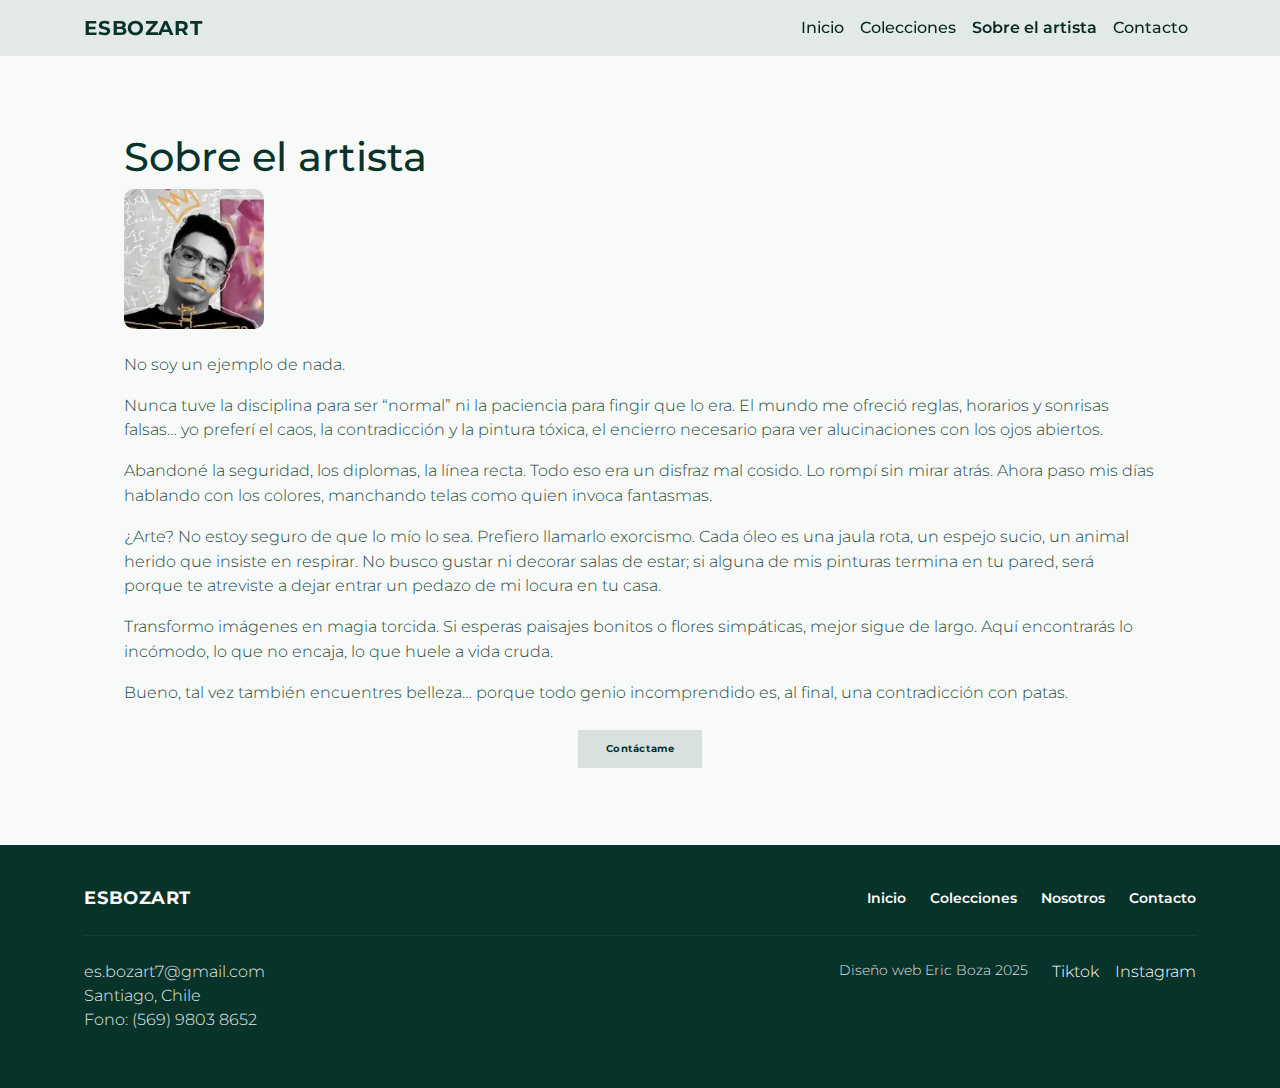
<file: PAGINAS/03 sobre el artista.html>
<!doctype html>
<html lang="es">
<head>
  <meta charset="utf-8" />
  <meta name="viewport" content="width=device-width, initial-scale=1" />

  <!-- SEO básico -->
  <title>Sobre el artista — ESBOZART</title>
  <meta name="description" content="Conoce a Eric Boza (ESBOZART): artista visual chileno. Su proceso con óleo, visión y trayectoria. Contáctalo para encargos y colaboraciones." />

  <!-- Bootstrap -->
  <link href="https://cdn.jsdelivr.net/npm/bootstrap@5.3.8/dist/css/bootstrap.min.css" rel="stylesheet"/>

  <!-- Fuente -->
  <link rel="preconnect" href="https://fonts.googleapis.com"/>
  <link rel="preconnect" href="https://fonts.gstatic.com" crossorigin/>
  <link href="https://fonts.googleapis.com/css2?family=Montserrat:wght@300;500;700&display=swap" rel="stylesheet"/>

  <!-- CSS del proyecto -->
  <link rel="stylesheet" href="../css/style.css">
</head>
<body>

  <!-- NAVBAR (igual a index) -->
  <nav class="navbar navbar-expand-lg">
    <div class="container-fluid">
      <a class="navbar-brand fw-bold" href="../index.html">ESBOZART</a>

      <button class="navbar-toggler" type="button" data-bs-toggle="collapse"
              data-bs-target="#navCol" aria-controls="navCol" aria-expanded="false"
              aria-label="Alternar navegación">
        <span class="navbar-toggler-icon"></span>
      </button>

      <div class="collapse navbar-collapse justify-content-end" id="navCol">
        <div class="navbar-nav">
          <a class="nav-link" href="../index.html">Inicio</a>
          <a class="nav-link" href="./01 colecciones.html">Colecciones</a>
          <a class="nav-link active" aria-current="page" href="./03 sobre el artista.html">Sobre el artista</a>
          <a class="nav-link" href="./04 contacto.html">Contacto</a>
        </div>
      </div>
    </div>
  </nav>

  <!-- CONTENIDO -->
  <main>
    <section class="about-page" aria-labelledby="about-title">
      <div class="container about-container">
        <h1 id="about-title" class="page-title">Sobre el artista</h1>

        <figure class="about-portrait">
          <img class="about-portrait__img"
               src="../IMAGENES/001_HOME/foto perfil eric boza.webp"
               alt="Retrato del artista Eric Boza en su taller">
        </figure>

        <div class="about-text">
          <p>No soy un ejemplo de nada.</p>

          <p>Nunca tuve la disciplina para ser “normal” ni la paciencia para fingir que lo era. El mundo me ofreció reglas, horarios y sonrisas falsas… yo preferí el caos, la contradicción y la pintura tóxica, el encierro necesario para ver alucinaciones con los ojos abiertos.</p>

          <p>Abandoné la seguridad, los diplomas, la línea recta. Todo eso era un disfraz mal cosido. Lo rompí sin mirar atrás. Ahora paso mis días hablando con los colores, manchando telas como quien invoca fantasmas.</p>

          <p>¿Arte? No estoy seguro de que lo mío lo sea. Prefiero llamarlo exorcismo. Cada óleo es una jaula rota, un espejo sucio, un animal herido que insiste en respirar. No busco gustar ni decorar salas de estar; si alguna de mis pinturas termina en tu pared, será porque te atreviste a dejar entrar un pedazo de mi locura en tu casa.</p>

          <p>Transformo imágenes en magia torcida. Si esperas paisajes bonitos o flores simpáticas, mejor sigue de largo. Aquí encontrarás lo incómodo, lo que no encaja, lo que huele a vida cruda.</p>

          <p>Bueno, tal vez también encuentres belleza… porque todo genio incomprendido es, al final, una contradicción con patas.</p>
        </div>

        <div class="about-cta">
          <a href="https://wa.me/56998038652" target="_blank" rel="noopener" class="btn">Contáctame</a>
        </div>

      </div>
    </section>
  </main>

  <!-- FOOTER (igual a index) -->
  <footer class="site-footer" role="contentinfo">
    <div class="footer-inner">
      <div class="footer-top">
        <div class="brand">ESBOZART</div>
        <nav class="footer-nav" aria-label="Navegación de pie de página">
          <ul>
            <li><a href="../index.html">Inicio</a></li>
            <li><a href="./01 colecciones.html">Colecciones</a></li>
            <li><a href="./03 sobre el artista.html">Nosotros</a></li>
            <li><a href="./04 contacto.html">Contacto</a></li>
          </ul>
        </nav>
      </div>

      <hr class="footer-rule" />

      <div class="footer-bottom">
        <address class="contacto">
          <a href="mailto:es.bozart7@gmail.com">es.bozart7@gmail.com</a><br />
          Santiago, Chile<br />
          Fono: <a href="tel:+56998038652">(569) 9803 8652</a>
        </address>

        <p class="creditos">Diseño web Eric Boza 2025</p>

        <ul class="social">
          <li><a href="https://www.tiktok.com/@es.bozart" aria-label="Tiktok" target="_blank" rel="noopener">Tiktok</a></li>
          <li><a href="https://www.instagram.com/es.bozart/" aria-label="Instagram" target="_blank" rel="noopener">Instagram</a></li>
        </ul>
      </div>
    </div>
  </footer>

  <!-- Bootstrap JS -->
  <script src="https://cdn.jsdelivr.net/npm/bootstrap@5.3.8/dist/js/bootstrap.bundle.min.js"></script>
</body>
</html>
</file>
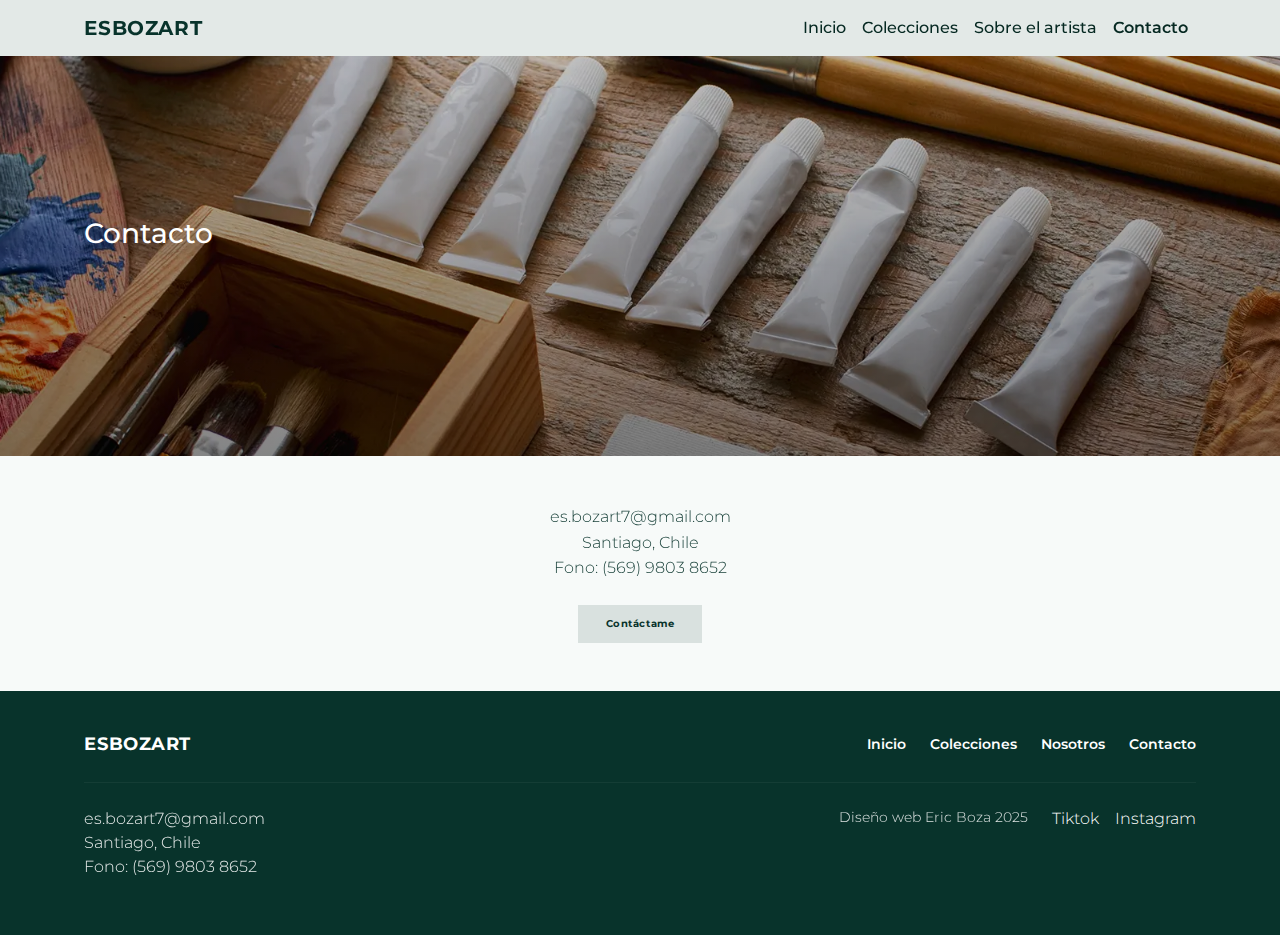
<file: PAGINAS/04 contacto.html>
<!doctype html>
<html lang="es"> 
<head>
  <meta charset="utf-8" />
  <meta name="viewport" content="width=device-width, initial-scale=1" />
  <title>Contacto — ESBOZART</title>
  <meta name="description" content="Escríbeme para cotizaciones, encargos de obra original y envíos. WhatsApp, correo y teléfono — ESBOZART, Santiago de Chile." />

  <!-- Bootstrap (igual que en index) -->
  <link href="https://cdn.jsdelivr.net/npm/bootstrap@5.3.8/dist/css/bootstrap.min.css" rel="stylesheet" />

  <!-- Fuente -->
  <link rel="preconnect" href="https://fonts.googleapis.com"/>
  <link rel="preconnect" href="https://fonts.gstatic.com" crossorigin/>
  <link href="https://fonts.googleapis.com/css2?family=Montserrat:wght@300;500;700&display=swap" rel="stylesheet"/>

  <!-- CSS compilado -->
  <link rel="stylesheet" href="../css/style.css">
</head>
<body>

  <!-- NAVBAR (igual a index) -->
  <nav class="navbar navbar-expand-lg">
    <div class="container-fluid">
      <a class="navbar-brand fw-bold" href="../index.html">ESBOZART</a>

      <button class="navbar-toggler" type="button" data-bs-toggle="collapse"
              data-bs-target="#navCol" aria-controls="navCol" aria-expanded="false"
              aria-label="Alternar navegación">
        <span class="navbar-toggler-icon"></span>
      </button>

      <div class="collapse navbar-collapse justify-content-end" id="navCol">
        <div class="navbar-nav">
          <a class="nav-link" href="../index.html">Inicio</a>
          <a class="nav-link" href="./01 colecciones.html">Colecciones</a>
          <a class="nav-link" href="./03 sobre el artista.html">Sobre el artista</a>
          <a class="nav-link active" aria-current="page" href="./04 contacto.html">Contacto</a>
        </div>
      </div>
    </div>
  </nav>

  <main>
    <!-- HERO / banner -->
    <section class="contact-hero" aria-labelledby="contact-hero-title">
      <img
        class="contact-hero__img"
        src="../IMAGENES/001_HOME/contacto banner.webp"
        alt="Materiales de pintura sobre una mesa" />
      <div class="contact-hero__overlay"></div>
      <div class="contact-hero__content">
        <h1 id="contact-hero-title">Contacto</h1>
      </div>
    </section>

    <!-- Datos + CTA -->
    <section class="contact-info" aria-labelledby="contact-info-title">
      <div class="container">
        <h2 id="contact-info-title" class="sr-only">Información de contacto</h2>

        <address class="contact-info__block" translate="no">
          <a href="mailto:es.bozart7@gmail.com">es.bozart7@gmail.com</a><br />
          Santiago, Chile<br />
          Fono: <a href="tel:+56998038652">(569) 9803 8652</a>
        </address>

        <div class="contact-cta">
          <a href="https://wa.me/56998038652" target="_blank" rel="noopener" class="btn">Contáctame</a>
        </div>
      </div>
    </section>
  </main>

  <!-- FOOTER (igual a index) -->
  <footer class="site-footer" role="contentinfo">
    <div class="footer-inner">
      <div class="footer-top">
        <div class="brand">ESBOZART</div>
        <nav class="footer-nav" aria-label="Navegación de pie de página">
          <ul>
            <li><a href="../index.html">Inicio</a></li>
            <li><a href="./01 colecciones.html">Colecciones</a></li>
            <li><a href="./03 sobre el artista.html">Nosotros</a></li>
            <li><a href="./04 contacto.html">Contacto</a></li>
          </ul>
        </nav>
      </div>
      <hr class="footer-rule" />
      <div class="footer-bottom">
        <address class="contacto">
          <a href="mailto:es.bozart7@gmail.com">es.bozart7@gmail.com</a><br />
          Santiago, Chile<br />
          Fono: <a href="tel:+56998038652">(569) 9803 8652</a>
        </address>

        <p class="creditos">Diseño web Eric Boza 2025</p>

        <ul class="social">
          <li><a href="https://www.tiktok.com/@es.bozart" aria-label="Tiktok" target="_blank" rel="noopener">Tiktok</a></li>
          <li><a href="https://www.instagram.com/es.bozart/" aria-label="Instagram" target="_blank" rel="noopener">Instagram</a></li>
        </ul>
      </div>
    </div>
  </footer>

  <!-- Bootstrap JS -->
  <script src="https://cdn.jsdelivr.net/npm/bootstrap@5.3.8/dist/js/bootstrap.bundle.min.js"></script>
</body>
</html>
</file>
<file: css/style.css>
@charset "UTF-8";
/* Opcional (solo para quitar la advertencia de mix): */
/* ===== Reset mínimo ===== */
* {
  margin: 0;
  padding: 0;
  box-sizing: border-box;
}

img {
  max-width: 100%;
  display: block;
}

body {
  font-family: "Montserrat", sans-serif;
  font-weight: 300;
  color: #08332B; /* #08332B */
  background: #f7faf9;
  padding-inline: 0;
}

/* móvil: gutters laterales globales */
@media (max-width: 575.98px) {
  body {
    padding-inline: 16px;
  }
}
/* ================= NAVBAR =================
   Fondo = mismo tono translúcido de tus botones
   Texto (links + brand) = mismo color que usa el texto del botón
   Sin subrayados, sin mayúsculas forzadas, peso normal/activo sutil
=========================================== */
.navbar {
  background-color: rgba(188, 200, 198, 0.35) !important; /* como los botones */
  backdrop-filter: blur(8px);
  -webkit-backdrop-filter: blur(8px);
  /* no “trucamos” ancho; que sea natural */
  --bs-navbar-padding-x: 0;
}

.navbar .container-fluid {
  /* gutter relativo ~100px en 1512px y mínimo 16px */
  padding-inline: clamp(16px, 6.6vw, 100px);
}

/* Marca / logo */
.navbar .navbar-brand {
  color: #08332B !important; /* igual al texto de tus botones */
  font-weight: 700;
  letter-spacing: 0.03em;
  text-decoration: none;
}

/* Enlaces */
.navbar .nav-link {
  color: rgb(6.4, 40.8, 34.4) !important;
  font-weight: 500; /* NO aumentamos tamaño ni transform */
  text-decoration: none;
}

/* Hover / activo: sutil, sin subrayado */
.navbar .nav-link:hover {
  color: rgb(6.4, 40.8, 34.4) !important; /* un poco más oscuro */
  text-decoration: none;
}

.navbar .nav-link.active,
.navbar .nav-link[aria-current=page] {
  font-weight: 600; /* leve énfasis */
  text-decoration: none;
}

/* Toggler (hamburguesa) en verde oscuro para que combine */
.navbar .navbar-toggler {
  border: 0;
}

.navbar .navbar-toggler-icon {
  /* icono en el mismo color del texto */
  background-image: url("data:image/svg+xml,%3csvg xmlns='http://www.w3.org/2000/svg' viewBox='0 0 30 30'%3e%3cpath stroke='%2308332B' stroke-linecap='round' stroke-miterlimit='10' stroke-width='2' d='M4 7h22M4 15h22M4 23h22'/%3e%3c/svg%3e");
}

/* ================= BOTONES =================
   (para referencia; no cambia nada que ya te guste)
=========================================== */
.btn {
  display: inline-block;
  padding: 12px 28px;
  background: rgba(188, 200, 198, 0.5);
  color: #08332B;
  text-decoration: none;
  letter-spacing: 0.06em;
  font-weight: 700;
  font-size: 0.6rem;
  border: 0;
  border-radius: 999px; /* mobile por defecto */
  transition: background-color 0.2s ease, color 0.2s ease;
}

.btn:hover {
  background: #08332B;
  color: #fff;
}

/* Desktop: botón recto */
@media (min-width: 992px) {
  .btn {
    border-radius: 0;
  }
}
/* Mobile: ancho completo + redondeo suave */
@media (max-width: 575.98px) {
  .btn {
    display: block;
    width: 100%;
    border-radius: 15px;
    text-align: center;
    padding: 14px 0;
  }
}
/* A11y: texto solo para lectores de pantalla */
.sr-only {
  position: absolute !important;
  width: 1px !important;
  height: 1px !important;
  padding: 0 !important;
  margin: -1px !important;
  overflow: hidden !important;
  clip: rect(0, 0, 0, 0) !important;
  white-space: nowrap !important;
  border: 0 !important;
}

/* =========================================================
   LAYOUT GLOBAL DEL SITIO
   Archivo: sass/layout/_layout.scss
   Depende de: sass/base/_variables.scss
   =======================================================*/
/* =========================================================
   0) BASE mínima del layout (no pisa tu _base.scss)
   =======================================================*/
*,
*::before,
*::after {
  box-sizing: border-box;
}

html, body {
  margin: 0;
  max-width: 100%;
  overflow-x: clip; /* evita scroll horizontal */
}

img, video {
  display: block;
  max-width: 100%;
  height: auto;
}

/* Gutters en mobile los da cada .container */
@media (max-width: 575.98px) {
  body {
    padding: 0 !important;
  }
}
/* =========================================================
   1) BOTÓN GLOBAL (solo ajustes mínimos aquí)
   - Si ya defines .btn en _base.scss, esto NO la reemplaza,
     sólo asegura el mismo ancho en mobile para TODAS las páginas.
   =======================================================*/
@media (max-width: 575.98px) {
  .btn {
    display: block !important;
    width: 100% !important; /* MISMO comportamiento móvil en todo el sitio */
    border-radius: 12px; /* igual que en otras secciones */
    text-align: center;
  }
}
/* =========================
   2) HERO (con nesting)
   ========================= */
.hero {
  position: relative;
  display: flex;
  align-items: center;
  justify-content: flex-start;
  width: 100%;
  color: #fff;
  height: 400px;
}
.hero::after {
  content: "";
  position: absolute;
  inset: 0;
  z-index: -1;
  background: linear-gradient(to bottom, rgba(0, 0, 0, 0.1), rgba(0, 0, 0, 0.45));
}
.hero .banner-hero {
  position: absolute;
  inset: 0;
  width: 100%;
  height: 100%;
  object-fit: cover;
  filter: brightness(80%);
  z-index: -2;
}
.hero .hero-content {
  padding-inline: clamp(16px, 6.6vw, 100px);
  width: 100%;
}
.hero .hero-content h1 {
  margin: 0 0 1rem;
  font-weight: 500;
  font-size: clamp(1.2rem, 2.2vw, 2.5rem);
  line-height: 1.25;
  text-shadow: 0 6px 18px rgba(0, 0, 0, 0.35);
}
@media (min-width: 992px) {
  .hero .btn {
    border-radius: 0;
  }
}

@media (max-width: 575.98px) {
  .hero {
    height: 263px;
  }
  .hero .hero-content {
    text-align: center;
    padding-inline: 16px;
  }
}
/* =========================================================
   3) INTRO (bloque corto)
   =======================================================*/
.intro {
  padding-block: clamp(2rem, 6vw, 3.5rem);
  text-align: center;
}

.intro .container {
  max-width: 900px;
  margin-inline: auto;
  padding-inline: clamp(16px, 6.6vw, 100px);
}

.intro h2 {
  margin: 0 0 0.75rem;
  font-weight: 300;
  color: #08332B;
  font-size: clamp(1.25rem, 2.2vw, 2rem);
}

.intro .lead {
  max-width: 560px;
  margin: 0 auto 1rem;
  font-size: 0.95rem;
  line-height: 1.55;
  opacity: 0.85;
}

/* =========================================================
   4) CATEGORÍAS (grilla)
   =======================================================*/
.categorias-obra {
  padding-top: 0;
  padding-bottom: clamp(2rem, 6vw, 3.5rem);
  text-align: center;
}

.categorias-obra .container {
  max-width: 1400px;
  margin-inline: auto;
  padding-inline: clamp(16px, 6.6vw, 100px);
}

.grid-3 {
  display: grid;
  grid-template-columns: repeat(3, minmax(0, 1fr));
  gap: clamp(1rem, 2.5vw, 2rem);
  align-items: start;
}

@media (max-width: 575.98px) {
  .grid-3 {
    grid-template-columns: 1fr;
    gap: 2rem;
  }
}
.cat {
  display: grid;
  justify-items: center;
}

.cat h3 {
  margin: 0 0 0.65rem;
  font-weight: 300;
  color: #08332B;
  font-size: clamp(1rem, 1.8vw, 1.35rem);
}

.cat .frame, .cat .mat {
  padding: 0;
  background: transparent;
  border: 0;
}

.cat .frame {
  width: clamp(240px, 28vw, 360px);
  margin-inline: auto;
}

.cat img {
  width: 100%;
  height: auto;
}

.cat figcaption {
  margin-top: 0.6rem;
  color: #08332B;
  line-height: 1.4;
  opacity: 0.9;
}

.cat figcaption small {
  display: block;
  margin-top: 0.2rem;
  opacity: 0.75;
}

/* =========================================================
   5) ABOUT (bloque del home en 2 columnas)
   =======================================================*/
.about {
  padding-top: 0;
  padding-bottom: clamp(2rem, 6vw, 3.5rem);
}

.about .container {
  max-width: 1400px;
  margin-inline: auto;
  padding-inline: clamp(16px, 6.6vw, 100px);
}

.about-grid {
  display: grid;
  grid-template-columns: 1fr 1fr;
  gap: clamp(1.25rem, 3vw, 2rem);
  align-items: stretch;
}

.about-left {
  display: grid;
  grid-template-columns: 140px 1fr;
  gap: clamp(0.75rem, 2vw, 1.25rem);
  align-items: center;
}

.portrait {
  margin: 0;
  text-align: center;
}

.portrait img {
  width: 100%;
  height: auto;
  object-fit: cover;
  border-radius: 4px;
}

.portrait figcaption {
  margin-top: 0.5rem;
  font-size: 0.95rem;
  opacity: 0.85;
}

.about-text h2 {
  margin: 0 0 0.5rem;
  font-weight: 300;
  color: #08332B;
  font-size: clamp(1.25rem, 2.2vw, 1.8rem);
}

.about-text p {
  line-height: 1.55;
  opacity: 0.9;
  margin: 0 0 0.75rem;
}

.about-right {
  background: #43605B;
  color: #fff;
  padding: clamp(1.5rem, 4vw, 2rem);
  border-radius: 10px;
  display: flex;
  flex-direction: column;
  gap: 1rem;
  justify-content: center;
  align-items: flex-start;
  text-align: left;
}

.about-right h2 {
  margin: 0;
  font-weight: 300;
  font-size: clamp(1.25rem, 2vw, 1.6rem);
}

.about-right ul {
  margin: 0;
  padding-left: 1.25rem;
  line-height: 1.6;
  opacity: 0.95;
  list-style: disc;
}

@media (max-width: 991.98px) {
  .about-grid {
    grid-template-columns: 1fr;
  }
  .about-left {
    grid-template-columns: 1fr;
    justify-items: center;
    text-align: center;
  }
  .about-text p {
    text-align: center;
  }
}
/* =========================================================
   6) TESTIMONIO
   =======================================================*/
.testi {
  padding-block: 0;
}

.testi .container {
  max-width: 1400px;
  margin-inline: auto;
  padding-inline: clamp(16px, 6.6vw, 100px);
}

.testi-grid {
  display: grid;
  grid-template-columns: 1fr 1fr;
  gap: clamp(1.25rem, 3vw, 2rem);
  align-items: stretch;
}

.testi-left {
  background: #43605B;
  color: #fff;
  padding: clamp(1.25rem, 3vw, 2rem);
  border-radius: 10px;
  display: flex;
  flex-direction: column;
  justify-content: center;
  align-items: center;
  text-align: center;
}

#testi-title {
  margin: 0 0 1rem;
  font-weight: 300;
  font-size: clamp(1.2rem, 2vw, 1.6rem);
}

.testi-quote p {
  margin: 0 auto 0.75rem;
  max-width: 600px;
  line-height: 1.6;
  opacity: 0.95;
  font-style: italic;
}

.testi-author {
  margin-top: 0.75rem;
  font-weight: 600;
}

.testi-right {
  margin: 0;
}

@media (max-width: 991.98px) {
  .testi-grid {
    grid-template-columns: 1fr;
  }
  .testi-left {
    order: 2;
  }
  .testi-right {
    order: 1;
  }
  .testi-right img {
    width: 100%;
    height: auto;
    object-fit: contain;
    border-radius: 10px;
  }
}
/* Pegado a ABOUT + sin padding inferior en desktop */
@media (min-width: 992px) {
  .about {
    padding-bottom: 1rem;
  }
  .testi {
    padding-top: 1rem;
    padding-bottom: 0;
  }
  .about-left {
    min-height: 350px;
    display: grid;
    align-content: center;
  }
  .about-right {
    min-height: 350px;
    border-radius: 0;
    display: flex;
    align-items: center;
  }
  .testi-left {
    min-height: 350px;
    border-radius: 0;
  }
  .testi-right {
    min-height: 350px;
    display: grid;
    place-items: center;
  }
  .testi-right img {
    max-height: 275px;
    max-width: 60%;
    width: auto;
    height: auto;
    object-fit: contain;
    border-radius: 0;
  }
}
/* =========================================================
   7) CTA FINAL
   =======================================================*/
.cta {
  padding-block: clamp(4rem, 8vw, 4rem);
  text-align: center;
}

.cta-wrap {
  max-width: 900px;
  margin-inline: auto;
  padding-inline: clamp(16px, 6.6vw, 100px);
  display: flex;
  flex-direction: column;
  align-items: center;
  gap: 1rem;
}

.cta h2 {
  margin: 0;
  color: #08332B;
  font-weight: 300;
  font-size: clamp(1.25rem, 2vw, 1.8rem);
}

/* =========================
   8) FOOTER (con nesting)
   ========================= */
.site-footer {
  background: #08332B;
  color: #fff;
  margin-inline: calc(50% - 50vw);
}
.site-footer .footer-inner {
  padding-block: clamp(1.5rem, 4vw, 2.5rem);
  padding-inline: clamp(16px, 6.6vw, 100px);
  max-width: 1400px;
  margin-inline: auto;
}
.site-footer .footer-inner .footer-top {
  display: flex;
  justify-content: space-between;
  align-items: center;
  flex-wrap: wrap;
  gap: 1rem;
  margin-bottom: 1rem;
}
.site-footer .footer-inner .footer-top .brand {
  font-weight: 700;
  font-size: 1.1rem;
  letter-spacing: 0.03em;
}
.site-footer .footer-inner .footer-top .footer-nav ul {
  list-style: none;
  display: flex;
  flex-wrap: wrap;
  gap: 1.5rem;
  margin: 0;
  padding: 0;
}
.site-footer .footer-inner .footer-top .footer-nav a {
  color: #fff;
  text-decoration: none;
  font-weight: 600;
  font-size: 0.9rem;
}
.site-footer .footer-inner .footer-top .footer-nav a:hover {
  text-decoration: underline;
}
.site-footer .footer-inner .footer-rule {
  border: none;
  border-top: 1px solid rgba(255, 255, 255, 0.2);
  margin: 1.5rem 0;
}
.site-footer .footer-inner .footer-bottom {
  display: grid;
  grid-template-columns: 1fr auto auto;
  align-items: start;
  gap: 1.5rem;
}
.site-footer .footer-inner .footer-bottom .contacto {
  font-style: normal;
  color: #fff;
  opacity: 0.9;
}
.site-footer .footer-inner .footer-bottom .contacto a {
  color: #fff;
  text-decoration: none;
}
.site-footer .footer-inner .footer-bottom .contacto a:hover {
  text-decoration: underline;
}
.site-footer .footer-inner .footer-bottom .creditos {
  text-align: center;
  font-size: 0.85rem;
  opacity: 0.85;
}
.site-footer .footer-inner .footer-bottom .social {
  list-style: none;
  display: flex;
  gap: 1rem;
  margin: 0;
  padding: 0;
}
.site-footer .footer-inner .footer-bottom .social a {
  color: #fff;
  text-decoration: none;
  font-size: 1rem;
}
.site-footer .footer-inner .footer-bottom .social a:hover {
  opacity: 0.8;
}

@media (max-width: 991.98px) {
  .site-footer .footer-top {
    flex-direction: column;
    align-items: center;
    text-align: center;
  }
  .site-footer .footer-nav ul {
    justify-content: center;
    gap: 0.75rem;
  }
  .site-footer .footer-bottom {
    grid-template-columns: 1fr;
    text-align: center;
    gap: 1rem;
  }
  .site-footer .social {
    justify-content: center;
  }
  .site-footer .creditos {
    order: 3;
  }
}
/* =========================
   9) NAVBAR (con nesting)
   ========================= */
.navbar {
  margin-inline: 0 !important;
  width: auto !important;
  overflow-x: clip;
}
.navbar .container,
.navbar .container-fluid {
  margin-inline: 0 !important;
  padding-inline: clamp(16px, 6.6vw, 100px) !important;
  max-width: 100%;
}

/* =========================================================
   10) PÁGINA: “SOBRE EL ARTISTA”
   - Desktop: imagen arriba a la izquierda; texto debajo (columna)
   - Mobile: todo centrado (título, imagen, párrafos y botón)
   =======================================================*/
.about-page {
  padding-block: clamp(2rem, 6vw, 5rem);
}

.about-page .about-container {
  max-width: 1200px;
  margin-inline: auto;
  padding-inline: clamp(16px, 6.6vw, 100px);
}

.about-page .about-title {
  margin: 0 0 1.5rem;
  padding-block: 0.5rem; /* aire arriba/abajo simétrico */
  font-weight: 500;
  font-size: clamp(1.4rem, 2.8vw, 1.9rem);
  line-height: 1.2;
  color: #08332B;
}

.about-page .about-portrait {
  margin: 0 0 1.5rem;
  width: 140px; /* tamaño imagen en desktop */
}

.about-page .about-portrait__img {
  display: block;
  width: 100%;
  height: auto;
  object-fit: cover;
  border-radius: 10px;
}

.about-page .about-text {
  text-align: left;
  line-height: 1.7;
  max-width: none;
}

.about-page .about-text p {
  margin: 0 0 1rem;
}

.about-page .about-cta {
  text-align: center;
  margin-top: 1.5rem;
}

/* Mobile: centrado total (el .btn se hace full-width por la regla global) */
@media (max-width: 575.98px) {
  .about-page {
    padding-block: 2.5rem;
    text-align: center;
  }
  .about-page .about-container {
    display: flex;
    flex-direction: column;
    align-items: center;
    text-align: center;
    padding-inline: 1rem;
  }
  .about-page .about-title {
    font-size: 1.3rem;
    margin-bottom: 1.25rem;
  }
  .about-page .about-portrait {
    width: 170px;
    margin-bottom: 1.25rem;
  }
  .about-page .about-text {
    text-align: center;
    max-width: 90%;
  }
}
/* ===== FIX móvil: que los hijos ocupen todo el ancho ===== */
@media (max-width: 575.98px) {
  .about-page .about-container {
    display: flex;
    flex-direction: column;
    align-items: stretch; /* << antes: center (encogía el ancho de los hijos) */
    text-align: center;
    padding-inline: 1rem;
  }
  /* Elementos que sí deben verse centrados visualmente */
  .about-page .about-portrait {
    width: 170px;
    margin: 0 auto 1.25rem; /* centra el retrato */
  }
  .about-page .about-text {
    max-width: 90%;
    margin-inline: auto; /* centra el bloque de párrafos */
  }
  /* El contenedor del botón ahora ocupa 100% (por stretch) */
  .about-page .about-cta {
    width: 100%;
  }
  /* Si tu .btn global no se aplica, fuerza aquí (opcional) */
  .about-page .about-cta .btn {
    display: block;
    width: 100%;
    border-radius: 12px;
    box-sizing: border-box;
  }
}
/* =========================================================
   CONTACTO — título alto-izquierda en desktop, centrado en móvil
   (coincide con tu HTML .contact-hero / __img / __content)
   =======================================================*/
.contact-hero {
  position: relative !important;
  height: 400px !important;
  overflow: hidden;
}

@media (max-width: 575.98px) {
  .contact-hero {
    height: 263px !important;
  }
}
/* fondo */
.contact-hero__img {
  position: absolute !important;
  inset: 0 !important;
  width: 100% !important;
  height: 100% !important;
  object-fit: cover !important;
  filter: brightness(80%) !important;
}

/* contenido */
.contact-hero__content {
  position: absolute !important;
  inset: 0 !important;
  /* 1) DESKTOP: alto-izquierda (sin translate) */
  display: flex !important;
  align-items: flex-start !important; /* pega arriba */
  justify-content: flex-start !important; /* a la izquierda */
  /* “gutter” lateral + empuje desde arriba para caer en la zona roja */
  padding-inline: clamp(16px, 6.6vw, 100px) !important;
  padding-top: clamp(60px, 18vh, 160px) !important; /* <-- ajusta si la quieres más alta/baja */
  text-align: left !important;
}

.contact-hero__content h1 {
  margin: 0 !important;
  color: #fff !important;
  font-weight: 500 !important;
  font-size: clamp(1.2rem, 2.2vw, 2.5rem) !important;
  line-height: 1.25 !important;
  text-shadow: 0 6px 18px rgba(0, 0, 0, 0.35) !important;
}

/* 2) MÓVIL: centrado pleno */
@media (max-width: 575.98px) {
  .contact-hero__content {
    align-items: center !important;
    justify-content: center !important;
    padding-top: 0 !important; /* quita el empuje vertical en mobile */
    text-align: center !important;
  }
}
/* =========================
   10) “SOBRE EL ARTISTA” — nesting
   ========================= */
.about-page {
  padding-block: clamp(2rem, 6vw, 5rem);
}
.about-page .about-container {
  max-width: 1200px;
  margin-inline: auto;
  padding-inline: clamp(16px, 6.6vw, 100px);
}
.about-page .about-title {
  margin: 0 0 1.5rem;
  padding-block: 0.5rem;
  font-weight: 500;
  font-size: clamp(1.4rem, 2.8vw, 1.9rem);
  line-height: 1.2;
  color: #08332B;
}
.about-page .about-portrait {
  margin: 0 0 1.5rem;
  width: 140px;
}
.about-page .about-portrait__img {
  display: block;
  width: 100%;
  height: auto;
  object-fit: cover;
  border-radius: 10px;
}
.about-page .about-text {
  text-align: left;
  line-height: 1.7;
  max-width: none;
}
.about-page .about-text p {
  margin: 0 0 1rem;
}
.about-page .about-cta {
  text-align: center;
  margin-top: 1.5rem;
}

/* Mobile */
@media (max-width: 575.98px) {
  .about-page {
    padding-block: 2.5rem;
    text-align: center;
  }
  .about-page .about-container {
    display: flex;
    flex-direction: column;
    align-items: center;
    text-align: center;
    padding-inline: 1rem;
  }
  .about-page .about-title {
    font-size: 1.3rem;
    margin-bottom: 1.25rem;
  }
  .about-page .about-portrait {
    width: 170px;
    margin-bottom: 1.25rem;
  }
  .about-page .about-text {
    text-align: center;
    max-width: 90%;
    margin-inline: auto;
  }
  .about-page .about-cta {
    width: 100%;
  }
  .about-page .about-cta .btn {
    display: block;
    width: 100%;
    border-radius: 12px;
    box-sizing: border-box;
  }
}
/* =========================================================
   COLECCIONES — CONTENEDOR Y GUTTERS
   =======================================================*/
.collections {
  padding-block: clamp(1rem, 3vw, 2rem);
}

.collections .container-xxl {
  max-width: 1400px;
  margin-inline: auto;
  /* Gutters laterales fluidos (hasta 100px) */
  padding-inline: clamp(16px, 6.6vw, 100px);
}

/* =========================================================
   SIDEBAR DE FILTROS
   =======================================================*/
.filters-panel {
  position: sticky;
  top: 90px;
  background: rgba(188, 200, 198, 0.18);
  border: 1px solid rgba(0, 0, 0, 0.06);
  border-radius: 12px;
  padding: clamp(0.9rem, 2.2vw, 1.25rem);
}

.filters__form {
  display: grid;
  grid-template-columns: 1fr; /* sidebar = 1 sola columna */
  gap: clamp(0.75rem, 2vw, 1rem);
}

.filters__field {
  display: grid;
  gap: 0.4rem;
}
.filters__field span, .filters__field legend {
  font-size: 0.95rem;
  font-weight: 600;
  color: #08332B;
}
.filters__field select, .filters__field input[type=number] {
  width: 100%;
  font: inherit;
  padding: 0.55rem 0.65rem;
  border: 1px solid #e3e6e5;
  border-radius: 8px;
  background: #fff;
}

/* Checks apilados en cascada */
.filters__checks {
  padding: 0;
  border: 0;
  display: grid;
  gap: 0.5rem;
}

.filters__checks label {
  display: inline-flex;
  align-items: center;
  gap: 0.5rem;
  font-size: 0.95rem;
  color: #08332B;
}

.filters__checks input {
  transform: translateY(1px);
  accent-color: #08332B;
}

/* Rango de precio */
.filters__field--range .filters__range {
  display: flex;
  align-items: center;
  gap: 0.6rem;
}
.filters__field--range .filters__range .dash {
  opacity: 0.6;
}

/* Botones de filtros */
.filters__actions {
  display: grid;
  grid-template-columns: 1fr 1fr;
  gap: 0.5rem;
}
.filters__actions .btn {
  width: 100%;
}

/* =========================================================
   BARRA "ORDENAR POR"
   =======================================================*/
.col-lg-9 > .d-flex {
  margin-left: 0.25rem;
  margin-right: 0.25rem;
}

.order-select {
  max-width: 240px; /* evita que se expanda */
  width: 100%;
}

@media (max-width: 575.98px) {
  .col-lg-9 > .d-flex {
    flex-direction: column;
    align-items: stretch;
    gap: 0.5rem;
  }
  .order-select {
    max-width: none;
  }
}
/* =========================================================
   GALERÍA (tarjetas siempre alineadas)
   =======================================================*/
.gallery {
  display: grid;
  grid-template-columns: repeat(3, minmax(0, 1fr));
  gap: clamp(1rem, 2vw, 2rem);
}
@media (max-width: 1024px) {
  .gallery {
    grid-template-columns: repeat(2, 1fr);
  }
}
@media (max-width: 575.98px) {
  .gallery {
    grid-template-columns: 1fr;
    gap: 1.25rem;
  }
}

/* Tarjeta: imagen arriba + bloque de info que estira */
.artwork {
  display: flex;
  flex-direction: column;
  gap: 0.65rem;
  height: 100%;
}

.artwork-img {
  width: 100%;
  aspect-ratio: 3/4;
  object-fit: cover;
  padding: 14px; /* marco blanco */
  border: 1px solid #e6e8eb;
  border-radius: 8px;
  box-shadow: 0 10px 24px rgba(0, 0, 0, 0.08);
  transition: transform 0.25s ease, box-shadow 0.25s ease;
}

.artwork:hover .artwork-img {
  transform: translateY(-2px);
  box-shadow: 0 16px 36px rgba(0, 0, 0, 0.12);
}

/* Bloque de textos + CTA ocupa todo el alto disponible */
.artwork-info {
  flex: 1;
  display: flex;
  flex-direction: column;
  align-items: center;
  text-align: center;
}

/* Estado */
.artwork-status {
  display: block;
  font-size: 0.9rem;
  font-weight: 700;
  letter-spacing: 0.02em;
  color: #0a3622; /* verde */
  margin-bottom: 0.15rem;
}

.artwork-status.is-sold {
  color: #7d1b23;
} /* rojo suave */
/* Título y meta: reservar espacio para 2 líneas (evita “salto” del botón) */
.artwork-title {
  margin: 0 0 0.15rem;
  font-size: 0.98rem;
  letter-spacing: 0.02em;
  line-height: 1.25;
  min-height: 2.5em;
}

.artwork-meta {
  margin: 0 0 0.25rem;
  font-size: 0.86rem;
  opacity: 0.8;
  line-height: 1.3;
  min-height: 2.6em;
}

/* Precio: siempre reserva 1 línea. Si vendida, no se ve pero no colapsa */
.artwork-price {
  margin: 0 0 0.5rem;
  font-size: 0.92rem;
  line-height: 1.4;
  min-height: 1.4em;
  display: block !important; /* prevalece sobre cualquier inline style */
}

.artwork[data-status=vendida] .artwork-price {
  visibility: hidden; /* no visible, pero mantiene el hueco para alinear */
}

/* Botón abajo, alineado entre tarjetas */
.artwork-more {
  margin-top: auto;
}

/* =========================================================
   PAGINACIÓN
   =======================================================*/
.pager {
  display: flex;
  gap: 0.5rem;
  align-items: center;
  justify-content: center;
  margin-top: clamp(1rem, 3vw, 1.5rem);
  flex-wrap: wrap;
}

.pager__btn, .pager__page {
  font: inherit;
  background: rgba(188, 200, 198, 0.35);
  color: #08332B;
  border: 0;
  padding: 0.5rem 0.8rem;
  border-radius: 8px;
  cursor: pointer;
  transition: background 0.25s ease, color 0.25s ease;
}

.pager__btn[disabled] {
  opacity: 0.5;
  cursor: not-allowed;
}

.pager__list {
  display: flex;
  gap: 0.4rem;
  list-style: none;
  margin: 0;
  padding: 0;
}

.pager__page.is-active,
.pager__page:hover:not([disabled]) {
  background: #08332B;
  color: #fff;
}

.pager__summary {
  text-align: center;
  margin-top: 0.5rem;
  opacity: 0.8;
  font-size: 0.9rem;
}

/* =========================================================
   MODAL DETALLE
   =======================================================*/
#artModal .modal-content {
  border-radius: 16px;
  border: none;
  box-shadow: 0 10px 40px rgba(0, 0, 0, 0.15);
  overflow: hidden;
}
#artModal .modal-body {
  padding: clamp(1rem, 3vw, 2rem);
}
#artModal .modal-body img {
  border-radius: 0.75rem;
  box-shadow: 0 6px 18px rgba(0, 0, 0, 0.1);
}
#artModal h3 {
  font-size: 1.25rem;
  font-weight: 700;
  margin-bottom: 0.5rem;
}
#artModal p {
  font-size: 0.95rem;
  line-height: 1.5;
  margin-bottom: 0.3rem;
}
#artModal strong {
  font-weight: 600;
}
#artModal .btn {
  background: #08332B;
  color: #fff;
  font-weight: 600;
  border-radius: 10px;
  padding: 0.6rem 1rem;
  text-align: center;
  transition: filter 0.25s ease;
}
#artModal .btn.disabled {
  pointer-events: none;
  opacity: 0.65;
}
#artModal .btn:hover {
  filter: brightness(0.9);
}
@media (max-width: 768px) {
  #artModal .modal-dialog {
    margin: 0;
    max-width: 100%;
  }
  #artModal .modal-body img {
    margin-bottom: 1rem;
  }
}

/* ===== CONTACTO ===== */
.contact-hero {
  position: relative;
  height: 420px; /* desktop */
  margin-inline: 0;
}
@media (max-width: 575.98px) {
  .contact-hero {
    height: 260px; /* mobile */
    margin-inline: calc(50% - 50vw); /* full-bleed sin overflow */
    width: 100vw;
  }
}
.contact-hero__img {
  position: absolute;
  inset: 0;
  width: 100%;
  height: 100%;
  object-fit: cover;
  filter: brightness(0.92);
  z-index: -2;
}
.contact-hero__overlay {
  content: "";
  position: absolute;
  inset: 0;
  background: linear-gradient(to bottom, rgba(0, 0, 0, 0.05), rgba(0, 0, 0, 0.35));
  z-index: -1;
}
.contact-hero__content {
  height: 100%;
  display: grid;
  align-items: end; /* como tu hero del home */
  padding-inline: clamp(16px, 6.6vw, 100px);
  padding-bottom: clamp(1.2rem, 4vw, 2rem);
}
.contact-hero__content h1 {
  margin: 0;
  color: #fff;
  font-weight: 500;
  font-size: clamp(1.3rem, 2.4vw, 2.2rem);
  text-shadow: 0 6px 18px rgba(0, 0, 0, 0.35);
}

.contact-info {
  padding-block: clamp(2rem, 6vw, 3rem);
}
.contact-info .container {
  max-width: 900px;
  padding-inline: clamp(16px, 6.6vw, 100px);
  margin-inline: auto;
  text-align: center;
}
.contact-info__block {
  font-style: normal;
  line-height: 1.6;
  opacity: 0.95;
}
.contact-info__block a {
  color: #08332B;
  text-decoration: none;
}

/* CTA centrado */
.contact-cta {
  margin-top: clamp(1rem, 4vw, 1.5rem);
  display: flex;
  justify-content: center;
}

/* coherencia con el resto: botón recto en desktop, redondeado mobile ya lo manejas global */
@media (min-width: 992px) {
  .contact-cta .btn {
    border-radius: 0;
  }
}
/* =========================================================
   UTILITIES: Mixins reutilizables
   Depende (opcional): base/_variables.scss (breakpoints y colores)
   =======================================================*/
/* --- 1) Breakpoints ----------------------------------- */
/* Mapa local por si tu _variables.scss NO define v.$breakpoints */
/* Obtiene el valor de un breakpoint desde v.$breakpoints o defaults */
/* Media queries semánticas */
/* --- 2) Fluido con clamp ------------------------------- */
/* Ej: @include fluid-font(1rem, 2.5rem); */
/* Espaciado vertical fluido */
/* --- 3) Utilidades rápidas ----------------------------- */
/* Texto una línea con elipsis */
/* Centro rápido */
/* Botón base — útil para %placeholder o reset de variantes */
/* --- 4) Placeholder para @extend (opcional) ------------ */
/* Luego: .btn { @extend %btn-shared; } */

/*# sourceMappingURL=style.css.map */
</file>
